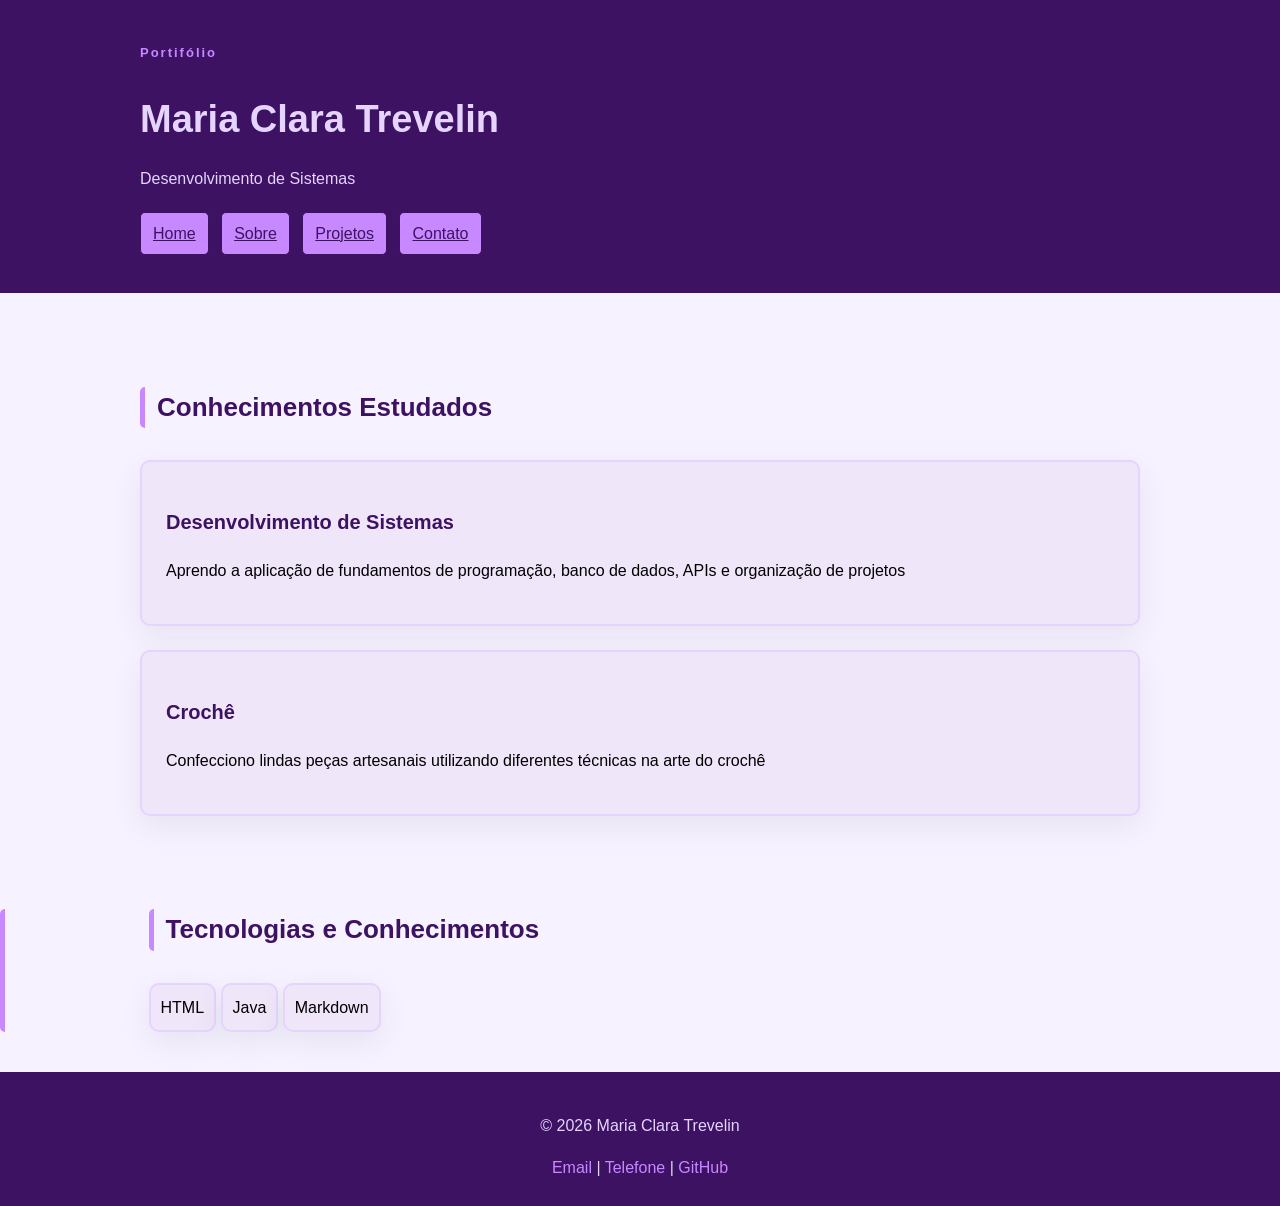
<file: index.html>
<!DOCTYPE html>
<html lang="pt-br">
<head>
    <meta charset="UTF-8">
    <meta name="viewport" content="width=device-width, initial-scale=1.0">
    <title>Portifólio | Maria Trevelin</title>
    <link rel="stylesheet" href="./style/style.css">
</head>
<body>
    <header class="cabecalho">
        <div class="container">
            <p class="etiqueta">Portifólio</p>
            <h1>Maria Clara Trevelin</h1>
            <p class="subtitulo">
                Desenvolvimento de Sistemas
            </p>
            <nav class="menu-principal">
                <ul class="menu-lista">
                   <li><a class="menu-link" href="index.html">Home</a></li> 
                    <li><a class="menu-link" href="./pages/sobre.html">Sobre</a></li>
                    <li><a class="menu-link" href="./pages/projetos.html">Projetos</a></li>
                    <li><a class="menu-link" href= "./pages/contato.html">Contato</a></li>
                </ul>
            </nav>
        </div>
    </header>
    <main>
        <section class="secao">
            <div class="container">
                <h2 class="titulo-secao">Conhecimentos Estudados</h2>
                <div  class="grade-cards">
                    <article class="card">
                        <h3>Desenvolvimento de Sistemas</h3>
                        <p>
                            Aprendo a aplicação de fundamentos de programação, banco de dados, APIs e organização de projetos
                        </p>
                    </article>
                    <article class="card">
                        <h3>Crochê</h3>
                        <p>
                            Confecciono lindas peças artesanais utilizando diferentes técnicas na arte do crochê
                        </p>
                    </article>
                </div>
            </div>
        </section>
        <section class="titulo-secao">
            <div class="container">
                <h2 class="titulo-secao">Tecnologias e Conhecimentos</h2>
                <ul class="lista-tecnologias">
                    <li>HTML</li>
                    <li>Java</li>
                    <li>Markdown</li>
                </ul>
            </div>
        </section>
    </main>
    <footer class="rodape">
        <div class="container">
            <p>&copy; 2026 Maria Clara Trevelin</p>
            <address>
                <a href="mailto:mariaclaratrevelin09@gmail.com">Email</a>
                <span> | </span>
                <a href="tel:+5515997442065">Telefone</a>
                <span> | </span>
                <a href="https://github.com/mariaclaratrevelin" target="_blank">GitHub</a>
            </address>
        </div>
    </footer>
</body>
</html>
</file>
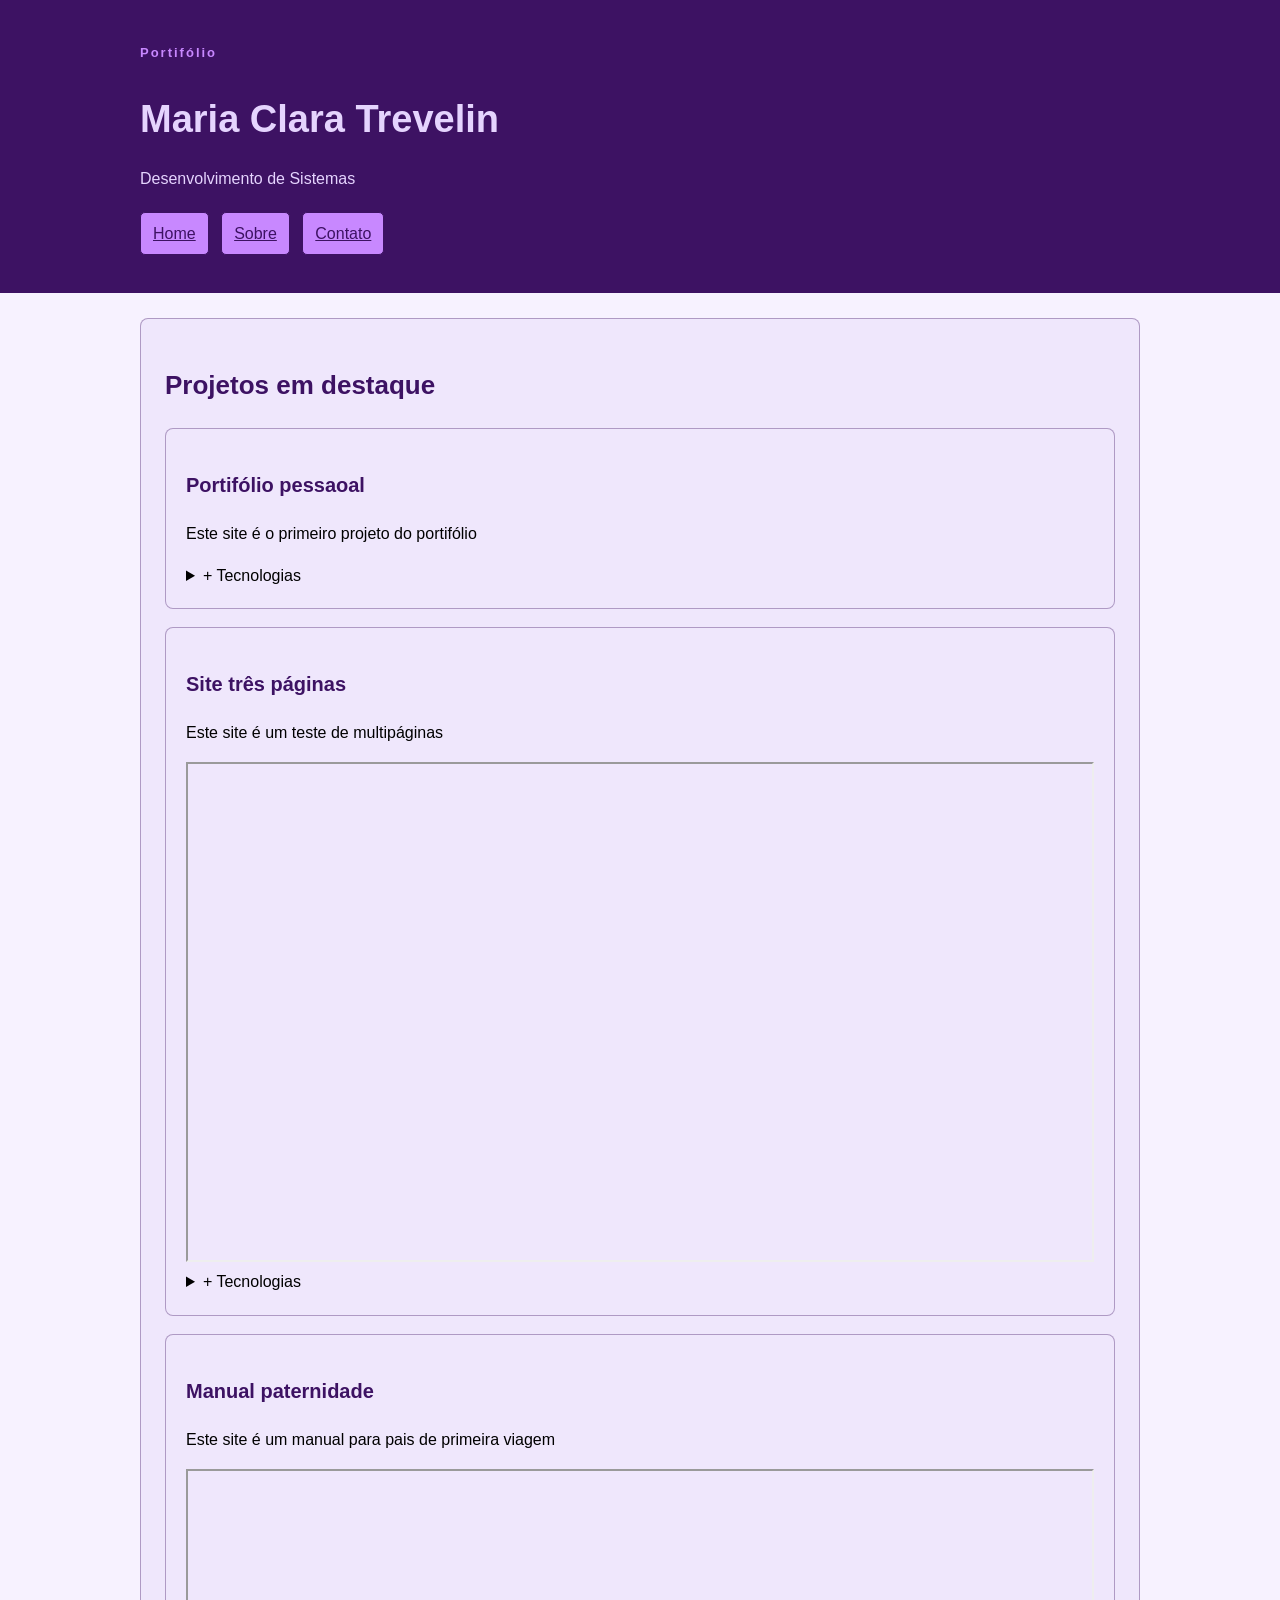
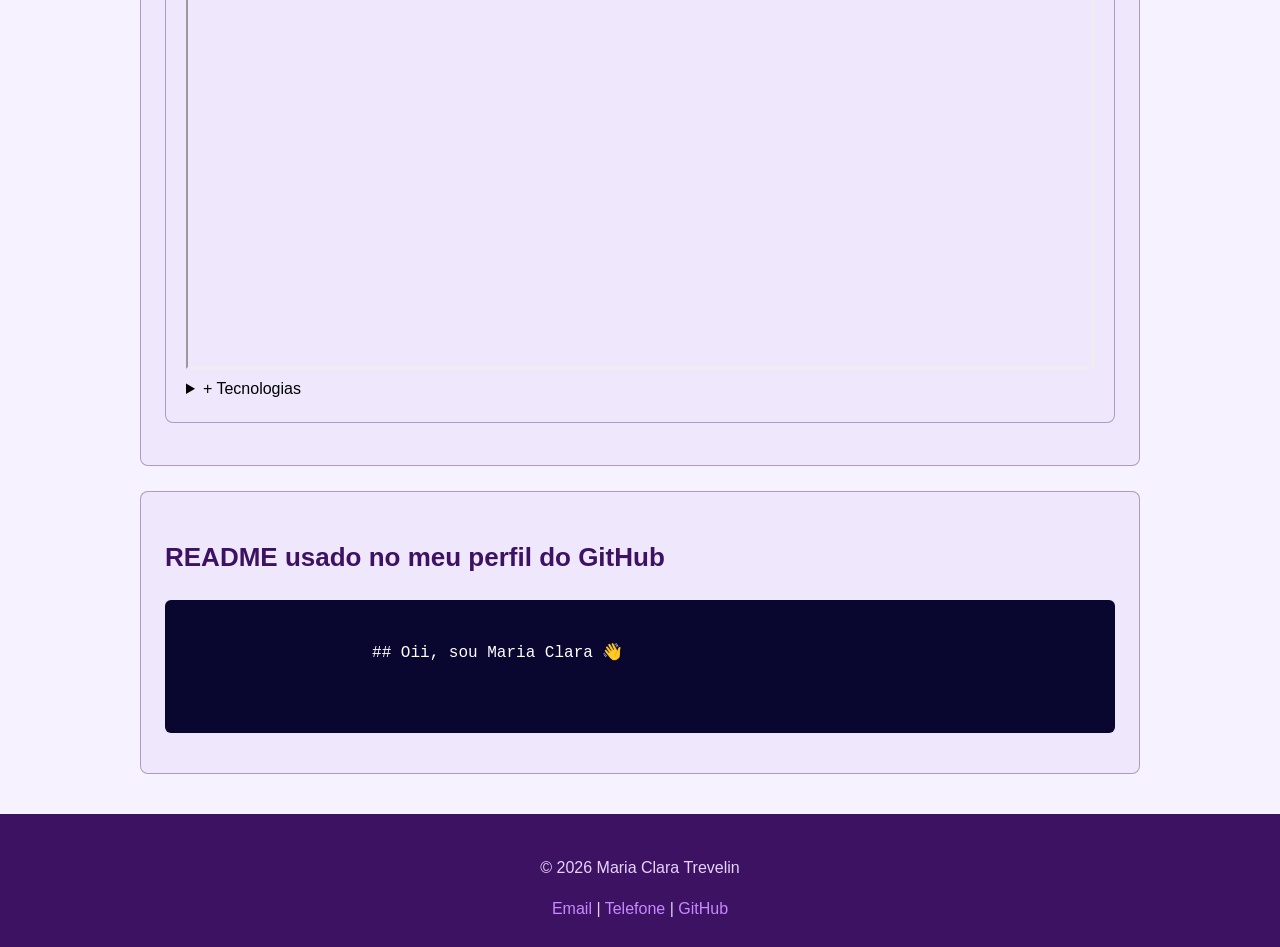
<file: pages/projetos.html>
<!DOCTYPE html>
<html lang="en">
<head>
    <meta charset="UTF-8">
    <meta name="viewport" content="width=device-width, initial-scale=1.0">
    <title>Projetos | Maria Trevelin</title>
    <link rel="stylesheet" href="../style/style.css">
    <link rel="stylesheet" href="../style/style-projeto.css">
</head>
<body>
    <header class="cabecalho">
        <div class="container">
            <p class="etiqueta">Portifólio</p>
            <h1>Maria Clara Trevelin</h1>
            <p class="subtitulo">
                Desenvolvimento de Sistemas
            </p>
            <nav class="menu-principal">
                <ul class="menu-lista">
                   <li><a class="menu-link" href="../index.html">Home</a></li> 
                    <li><a class="menu-link" href="./sobre.html">Sobre</a></li>
                    <li><a class="menu-link" href="./contato.html">Contato</a></li>
                </ul>
            </nav>
        </div>
    </header>

    <main class="container">
        <section class="secao">
            <h2>Projetos em destaque</h2>
            <article class="projeto-card">
                <h3>Portifólio pessaoal</h3>
                <p>
                    Este site é o primeiro projeto do portifólio
                </p>

                <details>
                    <summary>+ Tecnologias</summary>
                    <ul>
                        <li>HTML básico</li>
                        <li>HTML semântico</li>
                        <li>CSS externo</li>
                    </ul>
                </details>
            </article>
            <article class="projeto-card">
                <h3>Site três páginas</h3>
                <p>
                    Este site é um teste de multipáginas
                </p>

                <iframe src="https://mariaclaratrevelin.github.io/atividade-3paginas/" width="100%" height="500px" title="Site três páginas"></iframe>

                <details>
                    <summary>+ Tecnologias</summary>
                    <ul>
                        <li>HTML básico</li>
                        <li>Link interno e externo</li>
                        <li>Estilização HTML</li>
                        <li>Listas em HTML</li>
                    </ul>
                </details>
            </article>
            <article class="projeto-card">
                <h3>Manual paternidade</h3>
                <p>
                    Este site é um manual para pais de primeira viagem
                </p>

                <iframe src="https://mariaclaratrevelin.github.io/atividade-3paginas/" width="100%" height="500px" title="Site três páginas"></iframe>

                <details>
                    <summary>+ Tecnologias</summary>
                    <ul>
                        <li>HTML básico</li>
                        <li>Link interno e externo</li>
                        <li>Estilização HTML</li>
                        <li>Listas em HTML</li>
                    </ul>
                </details>
            </article>
        </section>
        <section class="secao">
            <h2>README usado no meu perfil do GitHub</h2>

            <pre class="codigo">
                <code>
                    ## Oii, sou Maria Clara 👋
                </code>
            </pre>
        </section>
    </main>

     <footer class="rodape">
        <div class="container">
            <p>&copy; 2026 Maria Clara Trevelin</p>
            <address>
                <a href="mailto:mariaclaratrevelin09@gmail.com">Email</a>
                <span> | </span>
                <a href="tel:+5515997442065">Telefone</a>
                <span> | </span>
                <a href="https://github.com/mariaclaratrevelin" target="_blank">GitHub</a>
            </address>
        </div>
    </footer>
</body>
</html>
</file>
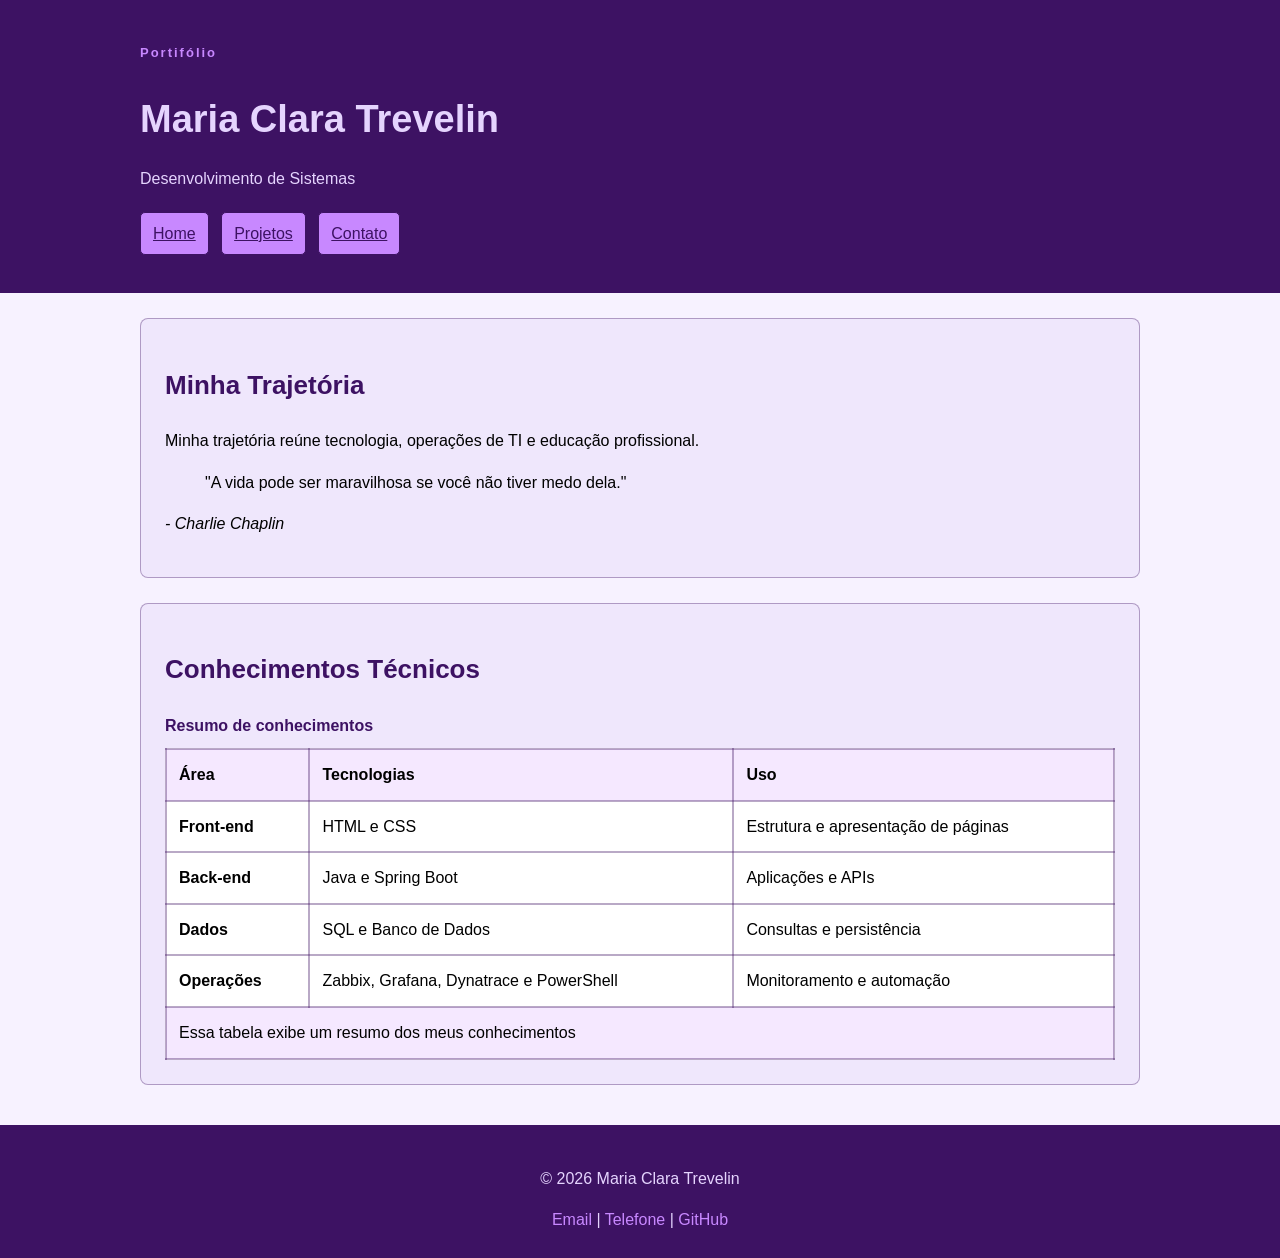
<file: pages/sobre.html>
<!DOCTYPE html>
<html lang="pt-br">
<head>
    <meta charset="UTF-8">
    <meta name="viewport" content="width=device-width, initial-scale=1.0">
    <link rel="stylesheet" href="../style/style.css">
    <link rel="stylesheet" href="../style/style-sobre.css">
    <title>Sobre | Maria Trevelin</title>
</head>
<body>
    <header class="cabecalho">
        <div class="container">
            <p class="etiqueta">Portifólio</p>
            <h1>Maria Clara Trevelin</h1>
            <p class="subtitulo">
                Desenvolvimento de Sistemas
            </p>
            <nav class="menu-principal">
                <ul class="menu-lista">
                   <li><a class="menu-link" href="../index.html">Home</a></li> 
                    <li><a class="menu-link" href="./projetos.html">Projetos</a></li>
                    <li><a class="menu-link" href= "./contato.html">Contato</a></li>
                </ul>
            </nav>
        </div>
    </header>

    <main class="container">
        <section class="secao">
            <h2>Minha Trajetória</h2>
            <p>Minha trajetória reúne tecnologia, operações de TI e educação profissional.</p>

            <blockquote class="citacao">
                "A vida pode ser maravilhosa se você não tiver medo dela." 
            </blockquote>
            <p>
                <cite>- Charlie Chaplin</cite>
            </p>
        </section>
        <section class="secao">
            <h2>Conhecimentos Técnicos</h2>
            <table class="tabela-conhecimentos">
                <caption>Resumo de conhecimentos</caption>
                <thead>
                    <tr>
                        <th scope="col">Área</th>
                        <th scope="col">Tecnologias</th>
                        <th scope="col">Uso</th>
                    </tr>
                </thead>
                <tbody>
                    <tr>
                        <th scope="row">Front-end</th>
                        <td>HTML e CSS</td>
                        <td>Estrutura e apresentação de páginas</td>
                    </tr>
                    <tr>
                        <th scope="row">Back-end</th>
                        <td>Java e Spring Boot</td>
                        <td>Aplicações e APIs</td>
                    </tr>
                    <tr>
                        <th scope="row">Dados</th>
                        <td>SQL e Banco de Dados</td>
                        <td>Consultas e persistência</td>
                    </tr>
                    <tr>
                        <th scope="row">Operações</th>
                        <td>Zabbix, Grafana, Dynatrace e PowerShell</td>
                        <td>Monitoramento e automação</td>
                    </tr>
                </tbody>

                <tfoot>
                    <tr>
                        <td colspan="3">Essa tabela exibe um resumo dos meus conhecimentos</td>
                    </tr>
                </tfoot>
            </table>
        </section>
    </main>

    <footer class="rodape">
        <div class="container">
            <p>&copy; 2026 Maria Clara Trevelin</p>
            <address>
                <a href="mailto:mariaclaratrevelin09@gmail.com">Email</a>
                <span> | </span>
                <a href="tel:+5515997442065">Telefone</a>
                <span> | </span>
                <a href="https://github.com/mariaclaratrevelin" target="_blank">GitHub</a>
            </address>
        </div>
    </footer>
</body>
</html>
</file>
<file: style/style.css>
*{
    box-sizing: border-box;
}

body{
    margin: 0;
    background-color: rgb(247, 242, 255);
    font-family: Arial, Helvetica, sans-serif;
    font-size: 16px;
    line-height: 1.6;
}

h1, h2, h3{
    color: #3d1263;
}

h1{
    font-size: 38px;
    margin-bottom: 10px;
}

h2{
    font-size: 26px;
}

h3{
    font-size: 20px;
}

a{
    color: #c888ff;
}

.container{
    width: 90%;
    max-width: 1000px;
    margin: 0 auto;
}

.cabecalho{
    color: rgb(229, 212, 254);
    background-color: #3d1263;

    padding: 30px 0;
}

.cabecalho h1{
     color: rgb(229, 212, 254);
}

.etiqueta{
    margin-bottom: 5px;
    color: #c888ff;
    font-size: 13px;
    font-weight: bold;
    letter-spacing: 2px;
}

.subtitulo{
    max-width: 700px;
}

.menu-lista{
    margin: 20px 0 0;
    padding: 0;
    list-style: none;
}


.menu-lista li{
    display:inline-block;
    margin-right: 8px;
    margin-bottom: 8px;
}

.menu-link{
    display: inline-block;
    padding: 8px 12px;
    background-color: #c888ff;
    color: #3d1263;
    border: 1px solid #3d1263;
    border-radius: 5px;
}

.menu-link:hover{}

.secao{
    padding: 72px;
}

.titulo-secao{
margin-bottom: 32px;
padding-left: 12px;

border-left: 5px solid #c888ff;
border-radius: 5px;
}

.grade-cards{
    display: grid;
    gap: 24px;
}

.card{
    padding: 24px;
    background-color: #f0e6f9;
    border: 2.5px solid rgb(229, 212, 254);
    border-radius: 10px;
    box-shadow: 0 10px 30px rgba(20, 45, 70, 0.08);
}

.lista-tecnologias{
    list-style: none;
    padding: 0;
    margin: 0;
}

.lista-tecnologias li{
    padding: 10px;
    background-color: #f0e6f9;
    display: inline-block;
    border: 2.5px solid rgb(229, 212, 254);
    border-radius: 10px;
    box-shadow: 0 10px 30px rgba(20, 45, 70, 0.08);
}

.rodape{
    margin-top: 40px;
    padding: 25px;
    background-color: #3d1263;
    color: rgb(229, 212, 254);
    text-align: center;
}

.rodape address{
    font-style: normal;
}

.rodape a{
    text-decoration: none;
}
</file>
<file: style/style-projeto.css>
.secao{
    padding: 24px;
    margin: 25px 0;
    background-color: rgb(239, 231, 252);
    border: 1px solid #3d12635c;
    border-radius: 8px;
}

.projeto-card{
    margin-bottom: 18px;
    padding: 20px;
    background-color: rgb(239, 231, 252);
    border: 1px solid #3d12635c;
    border-radius: 8px;
}

.codigo{
    overflow: auto;
    padding: 15px;
    background-color: rgb(9, 6, 48);
    color: white;
    border-radius: 6px;
}
</file>
<file: style/style-sobre.css>
.tabela-conhecimentos{
    width: 100%;
    border-collapse: collapse;
    background-color: white;
}

.tabela-conhecimentos caption{
    margin-bottom: 10px;
    font-weight: bold;
    text-align: left;
    color: #3d1263;
}

.tabela-conhecimentos th,
.tabela-conhecimentos td{
    border: 2px solid #3d12635c;
    padding: 12px;
    text-align: left;
}

.tabela-conhecimentos thead{
    background-color: #b45fff24;
}

.tabela-conhecimentos tfoot{
    background-color: #b45fff24;
}

.secao{
    padding: 24px;
    margin: 25px 0;
    background-color: rgb(239, 231, 252);
    border: 1px solid #3d12635c;
    border-radius: 8px;
}

.code, .pre{
    font-family: Consolas, "Courier New", monospace;
}
</file>
